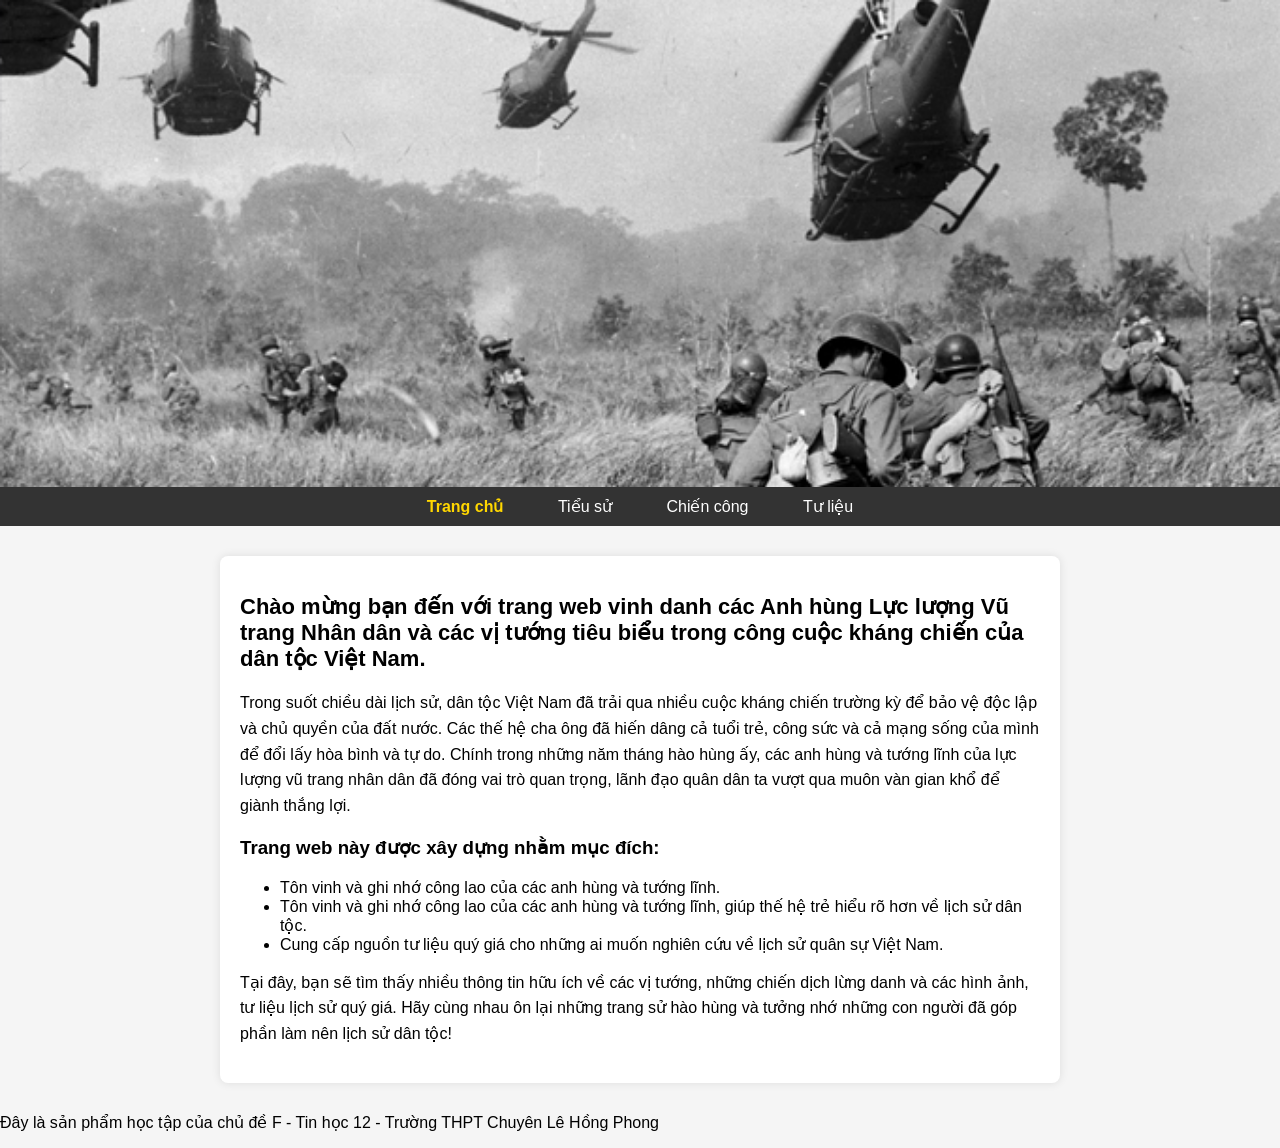
<file: index.html>
<!DOCTYPE html>
<html lang="vi">
<head>
    <meta charset="UTF-8">
    <meta name="viewport" content="width=device-width, initial-scale=1.0">
    <title>Trang chủ - Anh hùng LLVT</title>
    <link rel="stylesheet" href="styles.css">
    <script src="script.js" defer></script>
</head>
<body>
    <header>
        <img src="image.png" alt="Header Image">
    </header>

    <nav>
        <ul>
            <li><a href="index.html">Trang chủ</a></li>
            <li><a href="tieusu.html">Tiểu sử</a></li>
            <li><a href="chiencong.html">Chiến công</a></li>
            <li><a href="tulieu.html">Tư liệu</a></li>
        </ul>
    </nav>

    <main>
        <section class="content-box">
            <h2>Chào mừng bạn đến với trang web vinh danh các Anh hùng Lực lượng Vũ trang Nhân dân và các vị tướng tiêu biểu trong công cuộc kháng chiến của dân tộc Việt Nam.</h2>
            <p>Trong suốt chiều dài lịch sử, dân tộc Việt Nam đã trải qua nhiều cuộc kháng chiến trường kỳ để bảo vệ độc lập và chủ quyền của đất nước. Các thế hệ cha ông đã hiến dâng cả tuổi trẻ, công sức và cả mạng sống của mình để đổi lấy hòa bình và tự do. Chính trong những năm tháng hào hùng ấy, các anh hùng và tướng lĩnh của lực lượng vũ trang nhân dân đã đóng vai trò quan trọng, lãnh đạo quân dân ta vượt qua muôn vàn gian khổ để giành thắng lợi.</p>
            <h3>Trang web này được xây dựng nhằm mục đích:</h3>
            <ul>
                <li>Tôn vinh và ghi nhớ công lao của các anh hùng và tướng lĩnh.</li>
                <li>Tôn vinh và ghi nhớ công lao của các anh hùng và tướng lĩnh, giúp thế hệ trẻ hiểu rõ hơn về lịch sử dân tộc.</li>
                <li>Cung cấp nguồn tư liệu quý giá cho những ai muốn nghiên cứu về lịch sử quân sự Việt Nam.</li>
            </ul>
            <p>Tại đây, bạn sẽ tìm thấy nhiều thông tin hữu ích về các vị tướng, những chiến dịch lừng danh và các hình ảnh, tư liệu lịch sử quý giá. Hãy cùng nhau ôn lại những trang sử hào hùng và tưởng nhớ những con người đã góp phần làm nên lịch sử dân tộc!</p>
        </section>
    </main>
    <footer>
  <p>Đây là sản phẩm học tập của chủ đề F - Tin học 12 - Trường THPT Chuyên Lê Hồng Phong</p>
</footer>
</body>
</html>
</file>
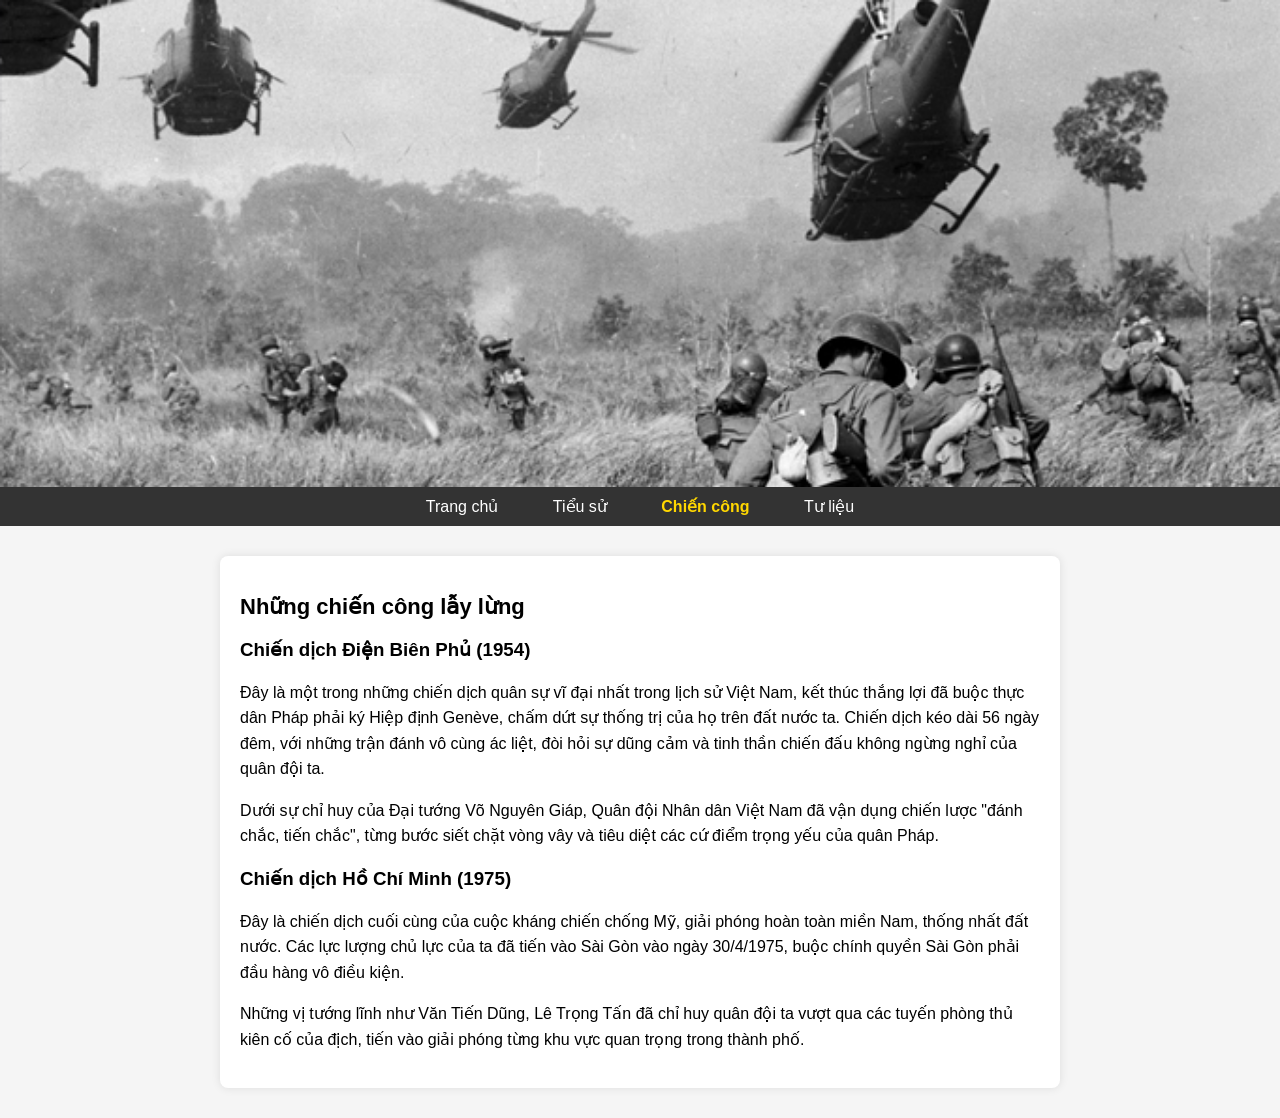
<file: chiencong.html>
<!DOCTYPE html>
<html lang="vi">
<head>
    <meta charset="UTF-8">
    <meta name="viewport" content="width=device-width, initial-scale=1.0">
    <title>Chiến công - Anh hùng LLVT</title>
    <link rel="stylesheet" href="styles.css">
    <script src="script.js" defer></script>
</head>
<body>
    <header>
        <img src="image.png" alt="Header Image">
    </header>

    <nav>
        <ul>
            <li><a href="index.html">Trang chủ</a></li>
            <li><a href="tieusu.html">Tiểu sử</a></li>
            <li><a href="chiencong.html">Chiến công</a></li>
            <li><a href="tulieu.html">Tư liệu</a></li>
        </ul>
    </nav>

    <main>
        <section class="content-box">
            <h2>Những chiến công lẫy lừng</h2>
            <h3>Chiến dịch Điện Biên Phủ (1954)</h3>
            <p>Đây là một trong những chiến dịch quân sự vĩ đại nhất trong lịch sử Việt Nam, kết thúc thắng lợi đã buộc thực dân Pháp phải ký Hiệp định Genève, chấm dứt sự thống trị của họ trên đất nước ta. Chiến dịch kéo dài 56 ngày đêm, với những trận đánh vô cùng ác liệt, đòi hỏi sự dũng cảm và tinh thần chiến đấu không ngừng nghỉ của quân đội ta.</p>
            <p>Dưới sự chỉ huy của Đại tướng Võ Nguyên Giáp, Quân đội Nhân dân Việt Nam đã vận dụng chiến lược "đánh chắc, tiến chắc", từng bước siết chặt vòng vây và tiêu diệt các cứ điểm trọng yếu của quân Pháp.</p>
            <h3>Chiến dịch Hồ Chí Minh (1975)</h3>
            <p>Đây là chiến dịch cuối cùng của cuộc kháng chiến chống Mỹ, giải phóng hoàn toàn miền Nam, thống nhất đất nước. Các lực lượng chủ lực của ta đã tiến vào Sài Gòn vào ngày 30/4/1975, buộc chính quyền Sài Gòn phải đầu hàng vô điều kiện.</p>
            <p>Những vị tướng lĩnh như Văn Tiến Dũng, Lê Trọng Tấn đã chỉ huy quân đội ta vượt qua các tuyến phòng thủ kiên cố của địch, tiến vào giải phóng từng khu vực quan trọng trong thành phố.</p>
        </section>
    </main>
</body>
</html>
</file>
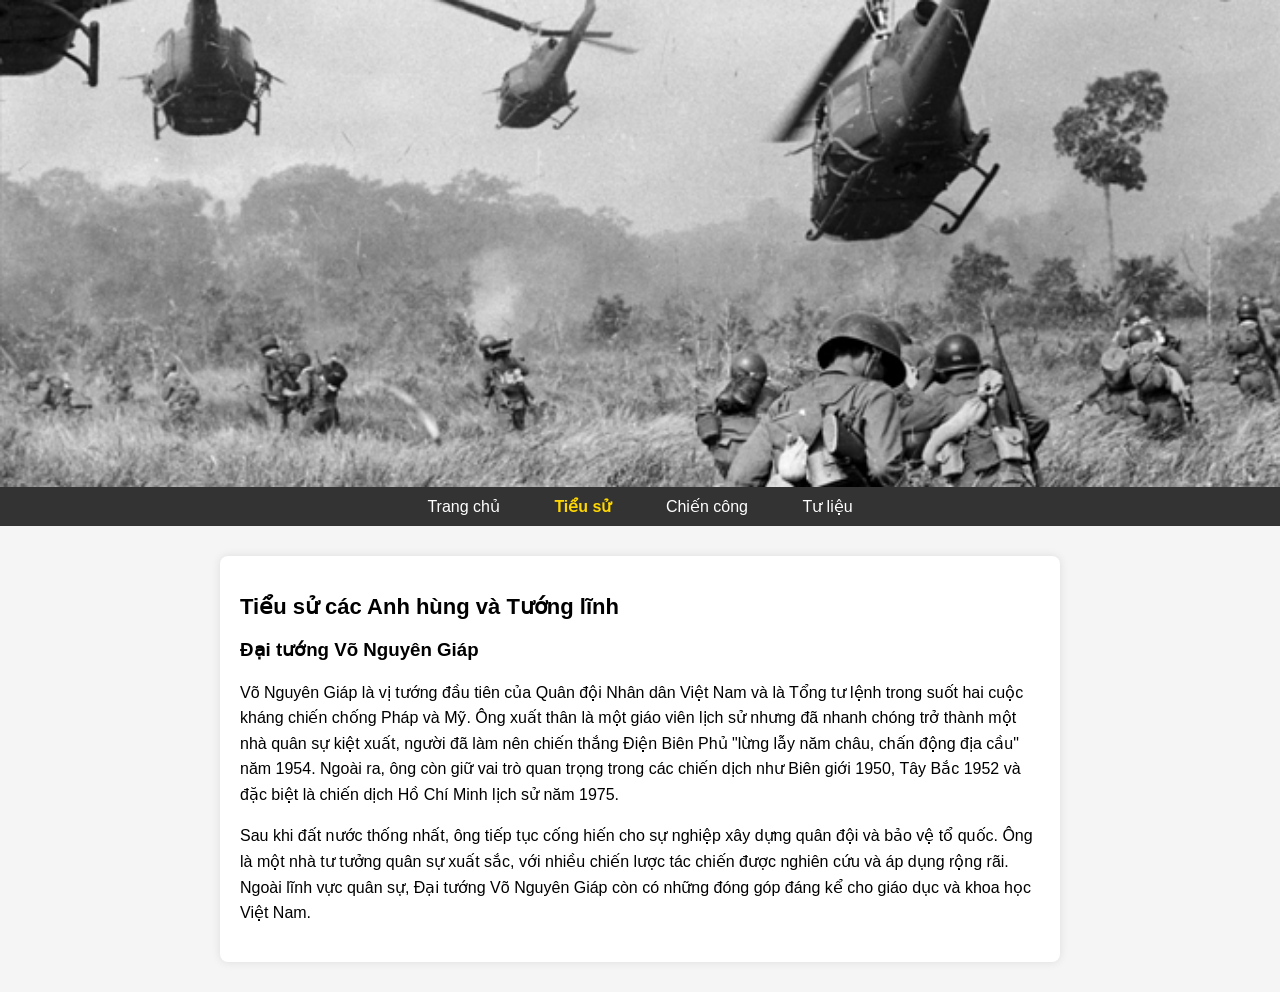
<file: tieusu.html>
<!DOCTYPE html>
<html lang="vi">
<head>
    <meta charset="UTF-8">
    <meta name="viewport" content="width=device-width, initial-scale=1.0">
    <title>Tiểu sử - Anh hùng LLVT</title>
    <link rel="stylesheet" href="styles.css">
    <script src="script.js" defer></script>
</head>
<body>
    <header>
        <img src="image.png" alt="Header Image">
    </header>

    <nav>
        <ul>
            <li><a href="index.html">Trang chủ</a></li>
            <li><a href="tieusu.html">Tiểu sử</a></li>
            <li><a href="chiencong.html">Chiến công</a></li>
            <li><a href="tulieu.html">Tư liệu</a></li>
        </ul>
    </nav>

    <main>
        <section class="content-box">
            <h2>Tiểu sử các Anh hùng và Tướng lĩnh</h2>
            <h3>Đại tướng Võ Nguyên Giáp</h3>
            <p>Võ Nguyên Giáp là vị tướng đầu tiên của Quân đội Nhân dân Việt Nam và là Tổng tư lệnh trong suốt hai cuộc kháng chiến chống Pháp và Mỹ. Ông xuất thân là một giáo viên lịch sử nhưng đã nhanh chóng trở thành một nhà quân sự kiệt xuất, người đã làm nên chiến thắng Điện Biên Phủ "lừng lẫy năm châu, chấn động địa cầu" năm 1954. Ngoài ra, ông còn giữ vai trò quan trọng trong các chiến dịch như Biên giới 1950, Tây Bắc 1952 và đặc biệt là chiến dịch Hồ Chí Minh lịch sử năm 1975.</p>
            <p>Sau khi đất nước thống nhất, ông tiếp tục cống hiến cho sự nghiệp xây dựng quân đội và bảo vệ tổ quốc. Ông là một nhà tư tưởng quân sự xuất sắc, với nhiều chiến lược tác chiến được nghiên cứu và áp dụng rộng rãi. Ngoài lĩnh vực quân sự, Đại tướng Võ Nguyên Giáp còn có những đóng góp đáng kể cho giáo dục và khoa học Việt Nam.</p>
        </section>
    </main>
</body>
</html>
</file>
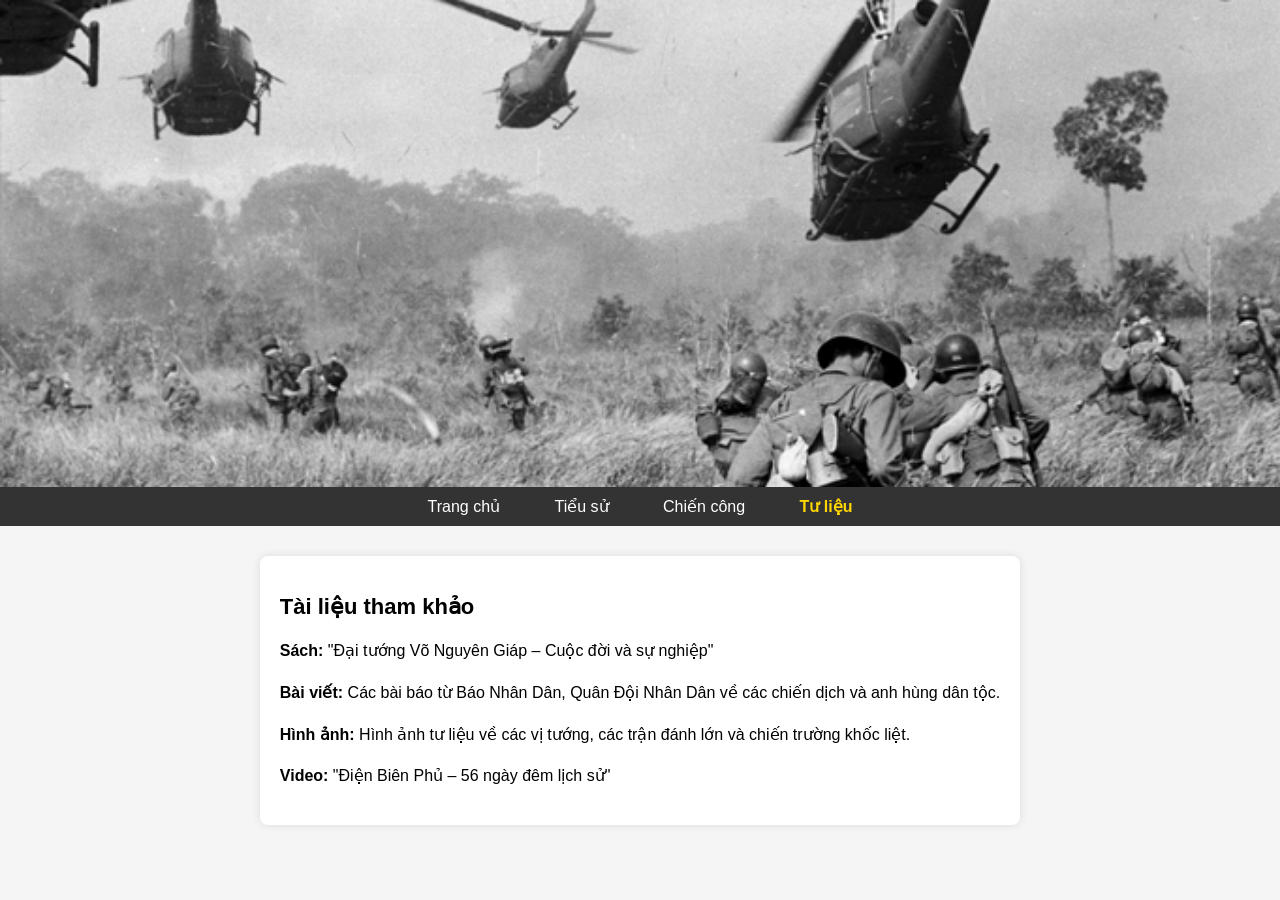
<file: tulieu.html>
<!DOCTYPE html>
<html lang="vi">
<head>
    <meta charset="UTF-8">
    <meta name="viewport" content="width=device-width, initial-scale=1.0">
    <title>Tư liệu - Anh hùng LLVT</title>
    <link rel="stylesheet" href="styles.css">
    <script src="script.js" defer></script>
</head>
<body>
    <header>
        <img src="image.png" alt="Header Image">
    </header>

    <nav>
        <ul>
            <li><a href="index.html">Trang chủ</a></li>
            <li><a href="tieusu.html">Tiểu sử</a></li>
            <li><a href="chiencong.html">Chiến công</a></li>
            <li><a href="tulieu.html">Tư liệu</a></li>
        </ul>
    </nav>

    <main>
        <section class="content-box">
            <h2>Tài liệu tham khảo</h2>
            <p><strong>Sách:</strong> "Đại tướng Võ Nguyên Giáp – Cuộc đời và sự nghiệp"</p>
            <p><strong>Bài viết:</strong> Các bài báo từ Báo Nhân Dân, Quân Đội Nhân Dân về các chiến dịch và anh hùng dân tộc.</p>
            <p><strong>Hình ảnh:</strong> Hình ảnh tư liệu về các vị tướng, các trận đánh lớn và chiến trường khốc liệt.</p>
            <p><strong>Video:</strong> "Điện Biên Phủ – 56 ngày đêm lịch sử"</p>
        </section>
    </main>
</body>
</html>
</file>
<file: styles.css>
body {
    font-family: Arial, sans-serif;
    margin: 0;
    padding: 0;
    background-color: #f5f5f5;
}

header img {
    width: 100%;
    height: auto;
    display: block;
}

nav {
    background-color: #333;
    padding: 10px 0;
}

nav ul {
    list-style-type: none;
    margin: 0;
    padding: 0;
    text-align: center;
}

nav ul li {
    display: inline;
    margin: 0 15px;
}

nav ul li a {
    color: white;
    text-decoration: none;
    font-size: 16px;
    padding: 10px;
}

nav ul li a:hover {
    text-decoration: underline;
}

main {
    display: flex;
    justify-content: center;
    margin: 30px 10px;
}

.content-box {
    background-color: white;
    padding: 20px;
    max-width: 800px;
    border-radius: 8px;
    box-shadow: 0px 0px 10px rgba(0, 0, 0, 0.1);
}

.content-box h2 {
    font-size: 22px;
    color: black;
}

.content-box p {
    font-size: 16px;
    line-height: 1.6;
}
</file>
